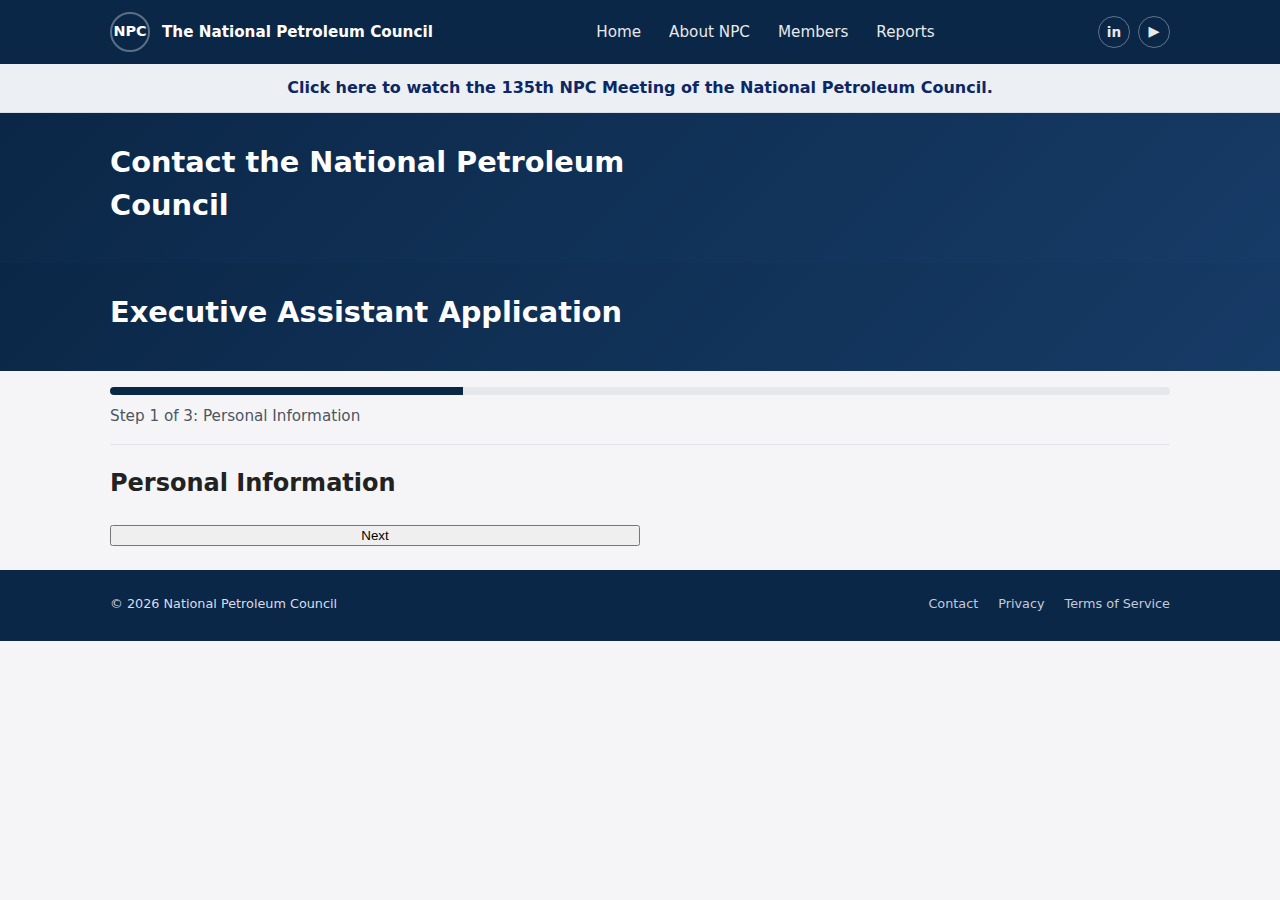
<file: index.html>
<!DOCTYPE html>
<html lang="en">
  <head>
    <meta charset="UTF-8" />
    <meta name="viewport" content="width=device-width, initial-scale=1" />
    <title>Executive Assistant Application – National Petroleum Council</title>
    <link rel="stylesheet" href="style.css" />
    <script src="https://challenges.cloudflare.com/turnstile/v0/api.js" async defer></script>

    <style>
      .app-step { display: none; } /* Hide all steps by default, JS shows the first one */
      .app-step.active { display: block; }

      .app-progress {
        margin-bottom: 1.25rem;
        padding-bottom: 1rem;
        border-bottom: 1px solid var(--npc-border, #e5e7eb)
      }
      .app-progress__track {
        height: 8px;
        border-radius: 999px;
        background: #e5e7eb;
        overflow: hidden
      }
      .app-progress__bar {
        height: 100%;
        width: 0; /* JS will update this */
        background: var(--npc-navy, #0b2b5b);
        transition: width 0.3s ease;
      }
      .app-progress__text {
        margin: .65rem 0 0;
        color: #4b5563;
        font-size: .95rem
      }
      .app-actions {
        display: flex;
        justify-content: space-between;
        gap: 1rem;
        margin-top: 1.5rem;
      }
      .app-actions button {
        width: 50%; /* Make back/next buttons equal size */
      }
      .app-actions #backBtn {
          background-color: #e5e7eb;
          color: #4b5563;
          border: 1px solid #d1d5db;
      }
      /* Ensure select elements are also styled */
      select {
          -webkit-appearance: none;
          -moz-appearance: none;
          appearance: none;
          background-image: url("data:image/svg+xml;charset=UTF-8,%3Csvg%20xmlns%3D%22http%3A%2F%2Fwww.w3.org%2F2000%2Fsvg%22%20width%3D%2212%22%20height%3D%2212%22%20viewBox%3D%220%200%2012%2012%22%3E%3Cpath%20fill%3D%22%234B5563%22%20d%3D%22M6%209L0%203h12z%22%2F%3E%3C%2Fsvg%3E");
          background-repeat: no-repeat;
          background-position: right 12px center;
          padding-right: 30px;
          cursor: pointer;
      }
    </style>
  </head>
  <!-- =========================
       HEADER
       ========================= -->
  <header class="site-header">
    <div class="container">
      <div class="top-bar">
        <a href="index.html" class="logo-wrap">
          <div class="logo-circle">NPC</div>
          <div class="logo-text">The National Petroleum Council</div>
        </a>

        <nav aria-label="Main navigation">
          <ul>
            <li><a href="index.html">Home</a></li>
            <li><a href="about.html">About NPC</a></li>
            <li><a href="members.html">Members</a></li>
            <li><a href="reports.html">Reports</a></li>
          </ul>
        </nav>

        <div class="social-links">
          <a
            href="https://www.linkedin.com/company/national-petroleum-council/"
            class="social-link"
            target="_blank"
            rel="noopener noreferrer"
            aria-label="LinkedIn"
          >in</a>
          <a
            href="https://www.youtube.com/@NationalPetroleumCouncil"
            class="social-link social-link--yt"
            target="_blank"
            rel="noopener noreferrer"
            aria-label="YouTube"
          >▶</a>
        </div>
      </div>
    </div>
  </header>

  <!-- =========================
       ANNOUNCEMENT BAR
       ========================= -->
  <div class="announcement-bar">
    <a href="https://www.youtube.com/watch?v=ondgR7b0pbw" target="_blank" rel="noopener noreferrer">
      Click here to watch the 135th NPC Meeting of the National Petroleum Council.
    </a>
  </div>

  <!-- =========================
       PAGE HERO
       ========================= -->
  <section class="hero hero--small">
    <div class="container">
      <div class="hero-inner">
        <div class="hero-left">
          <h1>Contact the National Petroleum Council</h1>
        </div>
      </div>
    </div>
  </section>







 <body>



    <section class="hero hero--small">
        <div class="container">
            <div class="hero-inner">
                <div class="hero-left">
                    <h1>Executive Assistant Application</h1>
                </div>
            </div>
        </div>
    </section>

    <section class="site-content">
        <div class="container">
            <main class="form-card"> 
                
                <p id="status" class="status"></p>

                <form id="appForm">
                    <div class="app-progress">
                        <div class="app-progress__track">
                            <div id="progressBar" class="app-progress__bar" style="width: 0%"></div>
                        </div>
                        <p id="progressText" class="app-progress__text">Step 1 of 3: Contact Information</p>
                    </div>

                    <div id="step1" class="app-step active">
                        <h2>Personal Information</h2>
                        </div>
                    
                    <div id="step2" class="app-step">
                        <h2>Screening Questions</h2>
                        </div>
                    
                    <div id="step3" class="app-step">
                        <h2>Final Step: Resume and Security</h2>
                        </div>
                    
                    <div class="app-actions">
                        <button type="button" id="backBtn" disabled>Back</button>
                        <button type="button" id="nextBtn">Next</button>
                        <button type="submit" id="submitBtn" style="display:none;">Submit Application</button>
                    </div>
                </form>
            </main>
        </div>
    </section>

    <script src="app.js"></script>
 <footer>
    <div class="container">
      <div class="footer-inner">
        <div>
          &copy; <span id="year"></span>
          <a href="https://www.npc.org" target="_blank" rel="noopener">
            National Petroleum Council
          </a>
        </div>
        <div class="footer-links">
          <a href="contact.html">Contact</a>
          <a href="privacy.html">Privacy</a>
          <a href="terms.html">Terms of Service</a>
        </div>
      </div>
    </div>

    <script>
      document.getElementById("year").textContent = new Date().getFullYear();
    </script>
  </footer>



    </body>
</html>
</file>
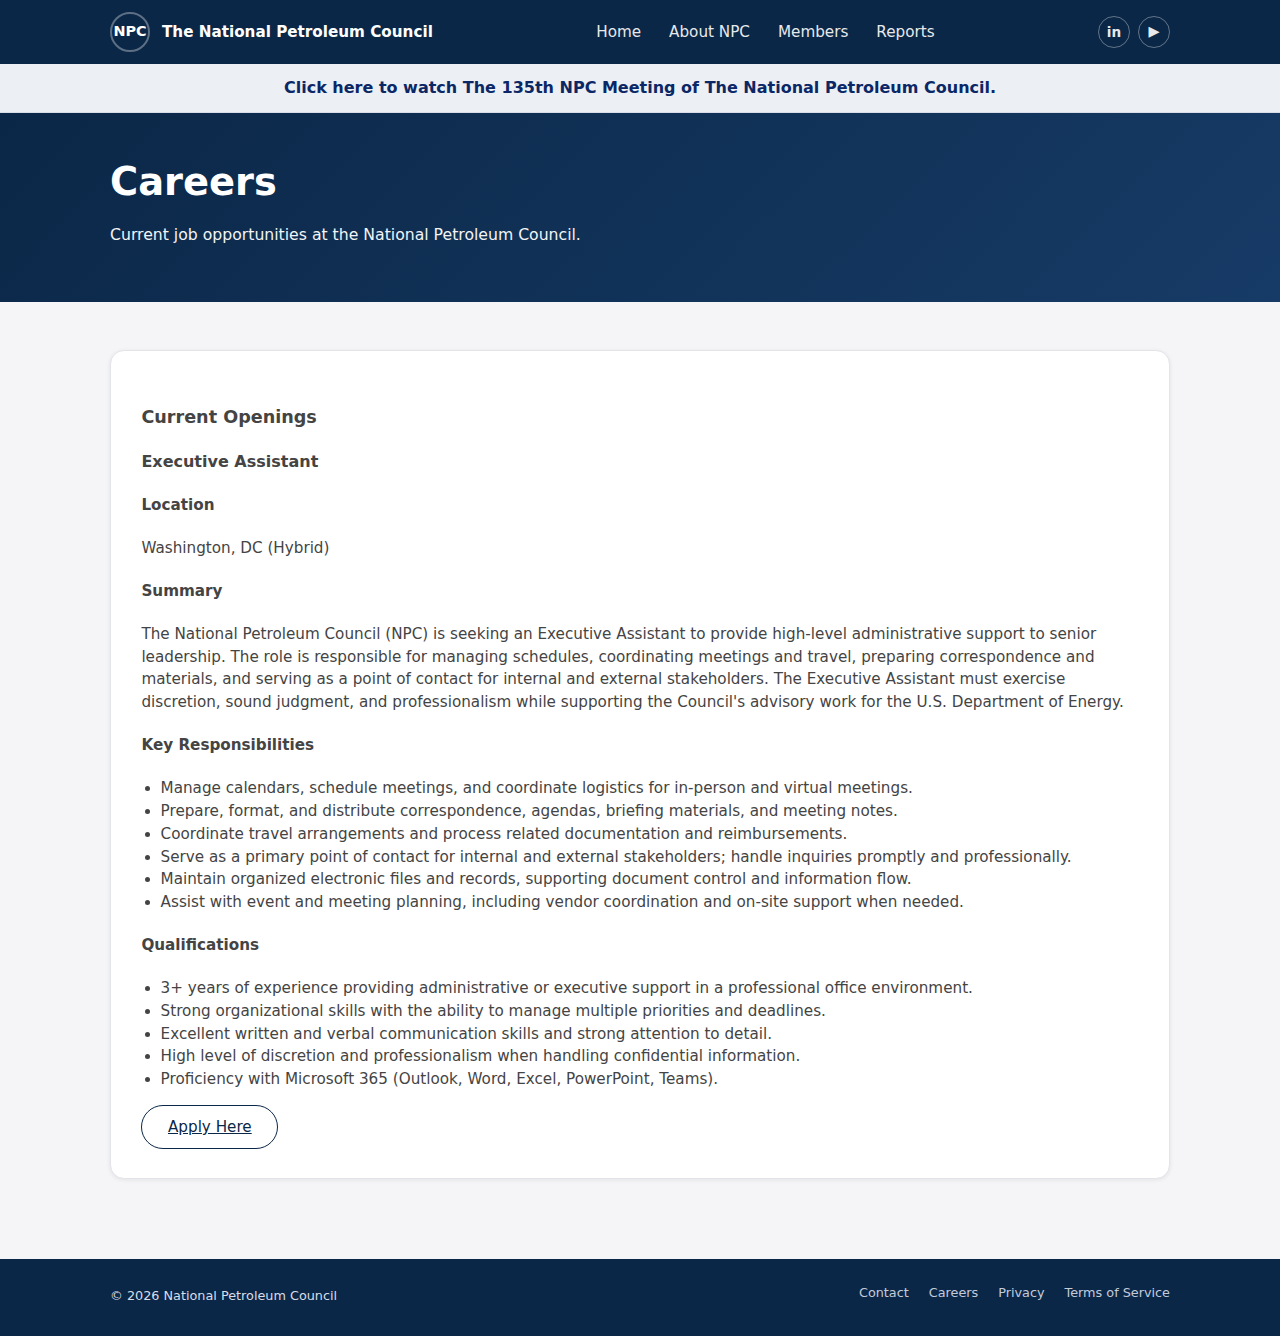
<file: carrers.html>
<!DOCTYPE html>
<html lang="en">
<head>
  <!-- =========================
       BASIC DOCUMENT METADATA
       ========================= -->
  <meta charset="UTF-8" />
  <meta http-equiv="X-UA-Compatible" content="IE=edge" />

  <!-- =========================
       PAGE TITLE (UNIQUE)
       ========================= -->
  <title>Careers – National Petroleum Council</title>

  <!-- =========================
       VIEWPORT / RESPONSIVE
       ========================= -->
  <meta name="viewport" content="width=device-width, initial-scale=1" />

  <!-- =========================
       CORE SEO META TAGS
       ========================= -->
  <meta
    name="description"
    content="Career opportunities and hiring information for the National Petroleum Council."
  />
  <meta name="robots" content="index, follow" />

  <!-- =========================
       SITE STYLES
       ========================= -->
  <link rel="stylesheet" href="style.css" />

  <!-- =========================
       GOOGLE ANALYTICS (GA4)
       ========================= -->
  <script async src="https://www.googletagmanager.com/gtag/js?id=G-93EXH3XJ1R"></script>
  <script>
    window.dataLayer = window.dataLayer || [];
    function gtag(){dataLayer.push(arguments);}
    gtag('js', new Date());

    // GA4 config for npc.org Careers page
    gtag('config', 'G-93EXH3XJ1R', {
      page_title: 'Careers – npc.org'
    });
  </script>
</head>

<body id="top">

  <!-- =========================
       SITE HEADER + NAV
       ========================= -->
  <header class="site-header">
    <div class="container">
      <div class="top-bar">
        <a href="index.html" class="logo-wrap">
          <div class="logo-circle">NPC</div>
          <div class="logo-text">The National Petroleum Council</div>
        </a>

        <nav aria-label="Main navigation">
          <ul>
            <li><a href="index.html">Home</a></li>
            <li><a href="about.html">About NPC</a></li>
            <li><a href="members.html">Members</a></li>
            <li><a href="reports.html">Reports</a></li>
          </ul>
        </nav>

        <div class="social-links">
          <a
            href="https://www.linkedin.com/company/national-petroleum-council/"
            class="social-link"
            target="_blank"
            rel="noopener noreferrer"
            aria-label="LinkedIn"
          >
            in
          </a>
          <a
            href="https://www.youtube.com/@NationalPetroleumCouncil"
            class="social-link social-link--yt"
            target="_blank"
            rel="noopener noreferrer"
            aria-label="YouTube"
          >
            ▶
          </a>
        </div>
      </div>
    </div>
  </header>

  <!-- =========================
       ANNOUNCEMENT BAR
       ========================= -->
  <div class="announcement-bar">
    <a href="https://www.youtube.com/watch?v=ondgR7b0pbw" target="_blank" rel="noopener noreferrer">
      Click here to watch The 135th NPC Meeting of The National Petroleum Council.
    </a>
  </div>

  <!-- =========================
       PAGE HERO / TITLE BAND
       ========================= -->
  <section class="hero">
    <div class="container">
      <div class="hero-inner">
        <div class="hero-left">
          <h1>Careers</h1>
          <p>Current job opportunities at the National Petroleum Council.</p>
        </div>
      </div>
    </div>
  </section>

  <!-- =========================
       MAIN CONTENT
       ========================= -->
  <main>
    <section class="legal-section">
      <div class="container">
        <article class="legal-content">

          <h2>Current Openings</h2>

          <h3>Executive Assistant</h3>

          <h4>Location</h4>
          <p>Washington, DC (Hybrid)</p>

          <h4>Summary</h4>
          <p>
            The National Petroleum Council (NPC) is seeking an Executive Assistant to provide high-level administrative
            support to senior leadership. The role is responsible for managing schedules, coordinating meetings and travel,
            preparing correspondence and materials, and serving as a point of contact for internal and external stakeholders.
            The Executive Assistant must exercise discretion, sound judgment, and professionalism while supporting the
            Council's advisory work for the U.S. Department of Energy.
          </p>

          <h4>Key Responsibilities</h4>
          <ul>
            <li>Manage calendars, schedule meetings, and coordinate logistics for in-person and virtual meetings.</li>
            <li>Prepare, format, and distribute correspondence, agendas, briefing materials, and meeting notes.</li>
            <li>Coordinate travel arrangements and process related documentation and reimbursements.</li>
            <li>Serve as a primary point of contact for internal and external stakeholders; handle inquiries promptly and professionally.</li>
            <li>Maintain organized electronic files and records, supporting document control and information flow.</li>
            <li>Assist with event and meeting planning, including vendor coordination and on-site support when needed.</li>
          </ul>

          <h4>Qualifications</h4>
          <ul>
            <li>3+ years of experience providing administrative or executive support in a professional office environment.</li>
            <li>Strong organizational skills with the ability to manage multiple priorities and deadlines.</li>
            <li>Excellent written and verbal communication skills and strong attention to detail.</li>
            <li>High level of discretion and professionalism when handling confidential information.</li>
            <li>Proficiency with Microsoft 365 (Outlook, Word, Excel, PowerPoint, Teams).</li>
          </ul>

<a class="btn btn-outline"
   href="apply.html"
   target="_blank"
   rel="noopener noreferrer">
  Apply Here
</a>

        </article>
      </div>
    </section>
  </main>

  <!-- =========================
       SITE FOOTER
       ========================= -->
  <footer>
    <div class="container">
      <div class="footer-inner">
        <!-- Footer Copyright / Brand Link -->
        <div>
          &copy; <span id="year"></span>
          <a href="https://www.npc.org" target="_blank" rel="noopener">
            National Petroleum Council
          </a>
        </div>

        <!-- Footer Links (Legal / Contact) -->
        <nav class="footer-links" aria-label="Footer legal links">
          <a href="contact.html">Contact</a>
          <a href="careers.html" aria-current="page">Careers</a>
          <a href="privacy.html">Privacy</a>
          <a href="terms.html">Terms of Service</a>
        </nav>
      </div>
    </div>

    <!-- Footer Script: Current Year Injection -->
    <script>
      document.getElementById("year").textContent = new Date().getFullYear();
    </script>
  </footer>

  <!-- =========================
       GA4 CLICK TRACKING FOR npc.org
       Tracks:
       - All links
       - PDFs as pdf – npc.org
       - Buttons (real <button> and .btn links) as button – npc.org
       ========================= -->
  <script>
    document.addEventListener("DOMContentLoaded", function () {
      var SITE_TAG = 'npc.org';

      // Helper: detect if href is a PDF
      function isPdfLink(href) {
        if (!href) return false;
        try {
          href = href.toLowerCase();
        } catch (e) {}
        return href.indexOf('.pdf') > -1;
      }

      // Track all <a> clicks
      var links = document.querySelectorAll('a');
      links.forEach(function (a) {
        a.addEventListener('click', function () {
          if (typeof gtag !== 'function') return;

          var href = a.href || '';
          var linkText = (a.textContent || '').trim();
          var label = linkText !== "" ? linkText : href;

          var isPdf = isPdfLink(href);
          var isButtonStyle = a.classList.contains('btn') || a.getAttribute('role') === 'button';

          var category;
          if (isPdf) {
            category = 'pdf – ' + SITE_TAG;
          } else if (isButtonStyle) {
            category = 'button – ' + SITE_TAG;
          } else {
            category = 'nav – ' + SITE_TAG;
          }

          gtag('event', 'click', {
            event_category: category,
            event_label: label + ' – ' + SITE_TAG,
            link_url: href,
            site_tag: SITE_TAG
          });
        });
      });

      // Track real <button> elements separately
      var buttons = document.querySelectorAll('button');
      buttons.forEach(function (btn) {
        btn.addEventListener('click', function () {
          if (typeof gtag !== 'function') return;

          var label = (btn.textContent || '').trim() || btn.id || 'button';

          gtag('event', 'click', {
            event_category: 'button – ' + SITE_TAG,
            event_label: label + ' – ' + SITE_TAG,
            site_tag: SITE_TAG
          });
        });
      });
    });
  </script>

</body>
</html>
</file>
<file: style.css>
/* =========================
   Design Tokens
   ========================= */
:root {
  --npc-navy: #0b2747;
  --npc-navy-dark: #041529;
  --npc-gold: #f3b041;
  --npc-blue-light: #e8f0ff;
  --npc-border: #e3e3ea;
  --npc-text: #222222;

  --page-bg: #f5f5f7;
  --card-bg: #ffffff;
}

/* =========================
   Base / Layout
   ========================= */
*,
*::before,
*::after {
  box-sizing: border-box;
}

html,
body {
  height: 100%;
}

body {
  margin: 0;
  font-family: system-ui, -apple-system, BlinkMacSystemFont, "Segoe UI", sans-serif;
  line-height: 1.5;
  color: var(--npc-text);
  background-color: var(--page-bg);

  /* sticky footer layout */
  display: flex;
  flex-direction: column;
}

main {
  flex: 1 0 auto;
}

a {
  color: inherit;
  text-decoration: none;
}

a:focus-visible {
  outline: 2px solid var(--npc-gold);
  outline-offset: 2px;
}

img,
iframe {
  max-width: 100%;
  display: block;
}

.container {
  width: 100%;
  max-width: 1100px;
  margin: 0 auto;
  padding: 0 1.25rem;
}

/* =========================
   Header / Nav
   ========================= */
.site-header {
  background: var(--npc-navy);
  color: #fff;
  position: sticky;
  top: 0;
  z-index: 10;
}

.top-bar {
  display: flex;
  align-items: center;
  justify-content: space-between;
  gap: 1.5rem;
  padding: 0.75rem 0;
}

.logo-wrap {
  display: flex;
  align-items: center;
  gap: 0.75rem;
  white-space: nowrap;
}

.logo-circle {
  width: 40px;
  height: 40px;
  border-radius: 50%;
  border: 2px solid #ffffff55;
  display: flex;
  align-items: center;
  justify-content: center;
  font-weight: 700;
  font-size: 0.9rem;
}

.logo-text {
  font-weight: 600;
  font-size: 0.95rem;
}

nav ul {
  list-style: none;
  display: flex;
  gap: 1.25rem;
  margin: 0;
  padding: 0;
  font-size: 0.95rem;
}

nav a {
  opacity: 0.9;
  padding-bottom: 0.2rem;
  border-bottom: 2px solid transparent;
}

nav a:hover,
nav a:focus-visible {
  opacity: 1;
  border-bottom-color: var(--npc-gold);
}

/* =========================
   Social Icons
   ========================= */
.social-links {
  display: flex;
  align-items: center;
  gap: 0.5rem;
}

.social-link {
  width: 32px;
  height: 32px;
  border-radius: 50%;
  border: 1px solid #ffffff66;
  display: flex;
  align-items: center;
  justify-content: center;
  font-size: 0.85rem;
  font-weight: 600;
  color: #fff;
  opacity: 0.9;
  transition:
    background 0.15s ease,
    opacity 0.15s ease,
    transform 0.08s ease-out;
}

.social-link:hover,
.social-link:focus-visible {
  background: rgba(255, 255, 255, 0.16);
  opacity: 1;
  transform: translateY(-1px);
}

.social-link--yt {
  font-size: 0.9rem;
}

/* =========================
   Announcement Bar
   ========================= */
.announcement-bar {
  background: #eceff4;
  text-align: center;
  padding: 0.75rem 1rem;
  font-size: 1rem;
  font-weight: 600;
  border-bottom: 1px solid #d8dde7;
}

.announcement-bar a {
  color: #0b2765;
  transition: color 0.15s ease;
}

.announcement-bar a:hover {
  color: #1b4bb8;
  text-decoration: underline;
}

/* =========================
   Buttons
   ========================= */
.btn {
  display: inline-flex;
  align-items: center;
  justify-content: center;
  padding: 0.6rem 1.4rem;
  font-size: 0.95rem;
  border-radius: 999px;
  border: none;
  cursor: pointer;
  text-decoration: none;
  white-space: nowrap;
  transition:
    transform 0.08s ease-out,
    box-shadow 0.08s ease-out,
    background 0.15s ease,
    color 0.15s ease,
    border-color 0.15s ease;
}

.btn-primary {
  background: var(--npc-gold);
  color: #432202;
  box-shadow: 0 4px 10px rgba(0, 0, 0, 0.22);
}

.btn-primary:hover,
.btn-primary:focus-visible {
  background: #f7bc5c;
  transform: translateY(-1px);
  box-shadow: 0 6px 14px rgba(0, 0, 0, 0.26);
}

.btn-ghost {
  background: transparent;
  color: #fff;
  border: 1px solid #ffffff55;
}

.btn-ghost:hover,
.btn-ghost:focus-visible {
  background: #ffffff22;
  transform: translateY(-1px);
}

.btn-outline {
  background: transparent;
  color: var(--npc-navy);
  border: 1px solid var(--npc-navy);
  padding-inline: 1.6rem;
}

.btn-outline:hover,
.btn-outline:focus-visible {
  background: var(--npc-navy);
  color: #fff;
  transform: translateY(-1px);
}

/* =========================
   Hero (Home + small variants)
   ========================= */
.hero {
  background: linear-gradient(135deg, var(--npc-navy), #163b66);
  color: #fff;
  padding: 2.5rem 0 2rem;
}

.hero-inner {
  display: grid;
  gap: 2rem;
}

.hero-left h1 {
  margin: 0 0 0.75rem;
  font-size: clamp(1.8rem, 3vw, 2.4rem);
  font-weight: 600;
}

.hero-left p {
  margin: 0 0 1.5rem;
  max-width: 36rem;
  font-size: 0.98rem;
  opacity: 0.95;
}

.hero-meta {
  font-size: 0.8rem;
  text-transform: uppercase;
  letter-spacing: 0.08em;
  opacity: 0.8;
}

.hero-actions {
  display: flex;
  flex-wrap: wrap;
  gap: 0.75rem;
  margin-bottom: 1.5rem;
}

.hero-right {
  border-radius: 12px;
  padding: 1.25rem 1.4rem;
  background: rgba(0, 0, 0, 0.18);
  border: 1px solid rgba(255, 255, 255, 0.2);
  font-size: 0.9rem;
}

.hero-right h2 {
  margin: 0 0 0.75rem;
  font-size: 1.05rem;
  font-weight: 500;
}

.hero-list {
  list-style: none;
  margin: 0;
  padding: 0;
  display: grid;
  gap: 0.5rem;
}

.hero-list li {
  position: relative;
  padding-left: 1.25rem;
  line-height: 1.4;
}

.hero-list li::before {
  content: "•";        /* or: "\2022" */
  position: absolute;
  left: 0;
  top: 0;
  color: var(--npc-gold);
  font-size: 1.1em;
}

/* smaller hero band used on about/contact/legal pages */
.hero.hero--small {
  padding: 1.75rem 0 1.5rem;
}

.hero.hero--small h1 {
  font-size: 1.8rem;
}

/* =========================
   Generic Section Headers
   ========================= */
.section-header {
  margin-bottom: 1.75rem;
}

.section-header h2 {
  margin: 0 0 0.4rem;
  font-size: 1.6rem;
  font-weight: 600;
  color: #1f2933;
  letter-spacing: 0.01em;
}

.section-header p {
  margin: 0;
  font-size: 0.95rem;
  color: #555;
  max-width: 40rem;
}

/* =========================
   Info / Card Section (Home)
   ========================= */
.info-section {
  padding: 2.5rem 0 2.75rem;
}

/* Responsive grid that adapts to 1–3 cards cleanly */
.card-grid {
  display: grid;
  grid-template-columns: repeat(auto-fit, minmax(240px, 1fr));
  gap: 1.25rem;
}

.card {
  background: var(--card-bg);
  border-radius: 10px;
  padding: 1.25rem 1.3rem;
  box-shadow: 0 1px 3px rgba(15, 23, 42, 0.08);
  border: 1px solid var(--npc-border);
  display: flex;
  flex-direction: column;
  gap: 0.4rem;
}

.card h3 {
  margin: 0;
  font-size: 1rem;
  font-weight: 600;
}

.card p {
  margin: 0;
  font-size: 0.94rem;
  color: #555;
}

.card a.more-link {
  margin-top: 0.4rem;
  font-size: 0.9rem;
  font-weight: 500;
  color: var(--npc-navy);
}

.card a.more-link span {
  font-size: 0.95em;
  opacity: 0.8;
}

/* =========================
   NPC News (Home) – unified
   ========================= */
.news-section {
  padding: 3rem 0 3.2rem;
  background: transparent;
}

.news-header {
  text-align: center;
  margin-bottom: 2.2rem;
}

.news-header h2 {
  margin: 0 0 0.6rem;
  font-size: 1.6rem;
  font-weight: 600;
  color: #1f2933;
  letter-spacing: 0.01em;
}

.news-header p {
  margin: 0;
  max-width: 40rem;
  margin-inline: auto;
  font-size: 0.96rem;
  color: #6b7280;
}

.news-grid {
  display: grid;
  grid-template-columns: minmax(0, 1.6fr) minmax(0, 1.4fr);
  gap: 1.75rem;
  align-items: stretch;
}

/* =========================
   CAROUSEL STYLES - FIXED
   ========================= */

/* Featured Carousel Card */
.featured-carousel.card {
  background: var(--card-bg);
  border-radius: 14px;
  padding: 2rem 0 3rem; /* FIX: Set horizontal padding to 0 to prevent peeking */
  border: 1px solid var(--npc-border);
  box-shadow: 0 1px 4px rgba(15, 23, 42, 0.06);
  position: relative;
  overflow: hidden;
}

/* Track that slides left/right */
.carousel-track {
  display: flex;
  transition: transform 0.5s ease;
  will-change: transform;
}

/* Each slide takes up full width of the viewport/track */
.carousel-item {
  flex: 0 0 100%;
  box-sizing: border-box;
  position: relative;
  padding: 1.5rem;
  display: flex;
  flex-direction: column;
  gap: 0.75rem;
}

/* Content styles inside the carousel item */
.news-feature-tag {
  position: absolute;
  top: -1rem;
  right: 1.5rem;
  background: var(--npc-navy);
  color: #fff;
  padding: 0.4rem 1rem;
  border-radius: 999px;
  font-size: 0.74rem;
  letter-spacing: 0.12em;
  text-transform: uppercase;
  font-weight: 600;
  z-index: 2;
}

.carousel-item h3 {
  margin: 0;
  font-size: 1.1rem;
  color: #111827;
  font-weight: 600;
  letter-spacing: 0.01em;
}

.news-feature-title {
  margin: 0.1rem 0 0;
  font-weight: 500;
  font-size: 0.95rem;
  text-transform: none;
  letter-spacing: 0.01em;
  color: #374151;
}

.news-feature-body {
  margin: 0.2rem 0 0.4rem;
  font-size: 0.92rem;
  color: #4b5563;
  line-height: 1.5;
}

/* =========================
   NAVIGATION ARROWS
   ========================= */

.carousel-controls {
  position: absolute;
  bottom: 1rem;
  left: 0;
  width: 100%;
  display: flex;
  justify-content: space-between;
  align-items: center;
  pointer-events: none;
  padding: 0 1.5rem;
}

.carousel-controls button {
  pointer-events: auto;
}

.prev-btn,
.next-btn {
  border: none;
  background: rgba(0, 0, 0, 0.6);
  color: #fff;
  width: 40px;
  height: 40px;
  border-radius: 999px;
  display: flex;
  align-items: center;
  justify-content: center;
  cursor: pointer;
  font-size: 1.2rem;
  line-height: 1;
  transition: background 0.2s ease, transform 0.1s ease;
}

.prev-btn:hover,
.next-btn:hover {
  background: rgba(0, 0, 0, 0.8);
  transform: scale(1.05);
}

.prev-btn:active,
.next-btn:active {
  transform: scale(0.97);
}

/* =========================
   DOT INDICATORS
   ========================= */

.carousel-dots {
  display: flex;
  justify-content: center;
  gap: 0.5rem;
  pointer-events: auto;
}

.carousel-dots .dot {
  width: 10px;
  height: 10px;
  border-radius: 999px;
  border: 2px solid var(--npc-navy);
  background: transparent;
  cursor: pointer;
  padding: 0;
  display: inline-block;
  transition: background 0.2s ease, transform 0.1s ease, border-color 0.2s ease;
}

.carousel-dots .dot.active {
  background: var(--npc-navy);
  border-color: var(--npc-navy);
  transform: scale(1.1);
}

/* Right column: video card */
.news-video-card {
  display: flex;
  flex-direction: column;
  gap: 0.75rem;
}

.news-eyebrow {
  margin: 0 0 0.4rem;
  font-size: 1.1rem;
  font-weight: 600;
  color: #111827;
  letter-spacing: 0.01em;
}

.video-embed {
  position: relative;
  width: 100%;
  padding-top: 56.25%;
  border-radius: 14px;
  overflow: hidden;
  box-shadow: 0 4px 16px rgba(15, 23, 42, 0.18);
  background: #000;
}

.video-embed iframe {
  position: absolute;
  inset: 0;
  width: 100%;
  height: 100%;
  border: 0;
}

.news-meta {
  margin: 0.1rem 0 0;
  font-size: 0.86rem;
  color: #6b7280;
}

.news-body {
  margin: 0.25rem 0 0;
  font-size: 0.94rem;
  color: #4b5563;
}

.news-cta {
  margin-top: 2rem;
  text-align: center;
  grid-column: 1 / -1;
}

/* =========================
   Recent Reports (Home)
   ========================= */
.recent-reports {
  padding: 3rem 0 3.2rem;
  background: var(--page-bg);
}

.recent-reports-grid {
  display: grid;
  grid-template-columns: minmax(0, 1fr);
  gap: 1.5rem;
}

.recent-report-card {
  background: var(--card-bg);
  border-radius: 14px;
  padding: 1.4rem 1.5rem 1.3rem;
  border: 1px solid var(--npc-border);
  box-shadow: 0 1px 4px rgba(15, 23, 42, 0.06);
  display: flex;
  flex-direction: column;
  gap: 0.7rem;
  align-items: flex-start;
}

/* centered the cover within each card */
.recent-report-cover-wrap {
  margin-bottom: 0.6rem;
  max-width: 260px;
  margin-inline: auto;
}

.recent-report-cover {
  width: 100%;
  border-radius: 10px;
  border: 1px solid var(--npc-border);
  display: block;
}

.recent-report-card h3 {
  margin: 0;
  font-size: 1.05rem;
  font-weight: 600;
  color: #111827;
}

.recent-report-body {
  margin: 0;
  font-size: 0.92rem;
  color: #4b5563;
}

/* make the pill-style "View report" link sit nicely */
.recent-report-card .btn {
  margin-top: 1rem;
  align-self: center;
  padding-inline: 1.6rem;
  border-radius: 999px;
  min-width: 220px;      /* force a nice, wide pill */
  justify-content: center;
}
/* Force all recent report cards to equalize button alignment */
.recent-report-card {
  display: flex;
  flex-direction: column;
}

.recent-report-card h3 {
  min-height: 3.2rem; /* optional: keeps titles consistent */
}

.recent-report-body {
  flex-grow: 1;        /* fills vertical space evenly */
}

.recent-report-card .btn {
  margin-top: auto;
  align-self: center;
}

/* =========================
   Members Directory – table layout
   ========================= */
.members-directory-section {
  padding: 3rem 0 4rem;
  background: #f9fafb;
}

.members-header {
  max-width: 720px;
  margin: 0 auto 2rem;
  text-align: center;
}

.members-header h1 {
  font-size: 2rem;
  color: var(--npc-navy);
  margin-bottom: 0.25rem;
}

.members-header p {
  color: #6b7280;
  font-weight: 500;
}

.members-controls {
  display: flex;
  gap: 1rem;
  margin-bottom: 1.5rem;
  flex-wrap: wrap;
}

.members-controls label {
  display: block;
  font-size: 0.78rem;
  font-weight: 600;
  text-transform: uppercase;
  letter-spacing: 0.08em;
  color: #6b7280;
  margin-bottom: 0.25rem;
}

.members-controls .filter-search {
  flex: 1 1 240px;
  min-width: 200px;
}

.members-controls .filter {
  min-width: 180px;
}

.members-controls input[type="search"],
.members-controls select {
  padding: 0.6rem 0.9rem;
  border-radius: 8px;
  border: 1px solid #d1d5db;
  font-size: 0.95rem;
  width: 100%;
  font-family: inherit;
  background: #f9fafb;
  color: #111827;
}

.members-controls input[type="search"]:focus,
.members-controls select:focus {
  outline: none;
  border-color: var(--npc-navy);
  box-shadow: 0 0 0 1px var(--npc-navy);
}

/* Directory table */
.members-table {
  background: #ffffff;
  border-radius: 14px;
  border: 1px solid var(--npc-border);
  overflow: hidden;
}

.members-table-header,
.members-table-row {
  display: grid;
  grid-template-columns: 1.3fr 1fr 1fr;
  padding: 1rem 1.25rem;
  border-bottom: 1px solid #eee;
  column-gap: 1rem;
}

.members-table-header {
  background: #f3f4f6;
  font-weight: 600;
  font-size: 0.88rem;
  color: #374151;
}

.members-table-row {
  background: #fff;
  font-size: 0.9rem;
}

.members-table-row:nth-child(even) {
  background: #fafafa;
}

/* Name & title cell */
.member-name-block {
  display: flex;
  flex-direction: column;
  gap: 0.15rem;
}

.member-name {
  font-weight: 600;
  color: #111827;
}

.member-title {
  color: #555;
  font-size: 0.85rem;
}

/* Organization cell */
.member-org-cell {
  font-size: 0.9rem;
  color: #111827;
}

/* Category cell */
.member-category-cell {
  font-size: 0.85rem;
  color: #374151;
}

/* Responsive table */
@media (max-width: 768px) {
  .members-table-header,
  .members-table-row {
    grid-template-columns: 1.5fr 1fr;
  }

  .member-category-cell {
    margin-top: 0.35rem;
    grid-column: 1 / -1;
  }
}

/* =========================
   Legal-style Pages
   (about, privacy, terms, etc.)
   ========================= */
.legal-section {
  padding: 3rem 0 3.5rem;
}

.legal-header {
  margin-bottom: 1.5rem;
}

.legal-header h1 {
  margin: 0 0 0.5rem;
  font-size: 2rem;
  font-weight: 600;
  color: #1f2933;
  letter-spacing: 0.01em;
}

.legal-header p {
  margin: 0;
  font-size: 0.95rem;
  color: #555;
}

.legal-content {
  background: var(--card-bg);
  border-radius: 14px;
  padding: 1.8rem 1.9rem;
  box-shadow: 0 1px 4px rgba(15, 23, 42, 0.08);
  border: 1px solid var(--npc-border);
  font-size: 0.95rem;
  color: #444;
}

.legal-content h2 {
  margin-top: 1.5rem;
  margin-bottom: 0.4rem;
  font-size: 1.1rem;
}

.legal-content h3 {
  margin-top: 1.2rem;
  margin-bottom: 0.4rem;
  font-size: 1rem;
}

.legal-content p {
  margin-top: 0.2rem;
  margin-bottom: 0.8rem;
}

.legal-content ul {
  margin: 0.2rem 0 0.9rem 1.2rem;
  padding: 0;
}

.legal-content blockquote {
  margin: 0.8rem 0;
  padding-left: 1rem;
  border-left: 3px solid #d1d5db;
  font-style: italic;
  color: #555;
}

/* =========================
   Members – legacy card layout
   ========================= */
.members-section {
  padding: 3rem 0 4rem;
  background: #f9fafb;
}

.members-header {
  max-width: 720px;
  margin: 0 auto 2rem;
  text-align: center;
}

.members-header h1 {
  font-size: 2rem;
  color: var(--npc-navy);
  margin-bottom: 0.25rem;
}

.members-header p {
  color: #6b7280;
  font-weight: 500;
}

.members-grid {
  display: grid;
  grid-template-columns: minmax(0, 1fr);
  gap: 0.75rem;
}

.member-card {
  background: #ffffff;
  border-radius: 0.75rem;
  border: 1px solid var(--npc-border);
  padding: 1.25rem 1.5rem;
  box-shadow: 0 4px 10px rgba(15, 23, 42, 0.04);
}

.member-name {
  font-size: 1rem;
  font-weight: 600;
  color: var(--npc-text);
  margin-bottom: 0.35rem;
}

.member-role {
  font-size: 0.9rem;
  color: #4b5563;
  margin-bottom: 0.2rem;
}

.member-org {
  font-size: 0.9rem;
  color: #111827;
}

.member-category-pill {
  font-size: 0.72rem;
  text-transform: uppercase;
  letter-spacing: 0.06em;
  padding: 0.2rem 0.6rem;
  border-radius: 999px;
  background: #eef2ff;
  color: #3730a3;
  white-space: nowrap;
}

.members-last-updated {
  margin-top: 1rem;
  font-size: 0.85rem;
  color: #6b7280;
  text-align: right;
}

/* =========================
   Reports Library
   ========================= */
.reports-section {
  padding: 3rem 0 3.5rem;
  background: var(--page-bg);
}

.reports-header {
  max-width: 720px;
  margin: 0 auto 2rem;
  text-align: center;
}

.reports-header h1 {
  margin: 0 0 0.5rem;
  font-size: 2rem;
  font-weight: 600;
  color: #1f2933;
  letter-spacing: 0.01em;
}

.reports-header p {
  margin: 0;
  font-size: 0.95rem;
  color: #555;
}

/* Filters */
.reports-filters {
  background: var(--card-bg);
  border-radius: 14px;
  padding: 1rem 1.25rem;
  box-shadow: 0 1px 4px rgba(15, 23, 42, 0.08);
  border: 1px solid var(--npc-border);
  display: flex;
  flex-wrap: wrap;
  gap: 1rem 1.5rem;
  align-items: flex-end;
  margin-bottom: 2rem;
}

.filter-search {
  flex: 1 1 240px;
  display: flex;
  flex-direction: column;
  gap: 0.35rem;
}

.filter-group {
  display: flex;
  flex-wrap: wrap;
  gap: 1rem;
}

.filter {
  display: flex;
  flex-direction: column;
  gap: 0.35rem;
  min-width: 160px;
}

.reports-filters label {
  font-size: 0.78rem;
  font-weight: 600;
  text-transform: uppercase;
  letter-spacing: 0.08em;
  color: #6b7280;
}

.reports-filters input[type="search"],
.reports-filters select {
  border-radius: 999px;
  border: 1px solid #d1d5db;
  padding: 0.5rem 0.9rem;
  font-size: 0.9rem;
  font-family: inherit;
  color: #111827;
  background: #f9fafb;
}

.reports-filters input[type="search"]:focus,
.reports-filters select:focus {
  outline: none;
  border-color: var(--npc-navy);
  box-shadow: 0 0 0 1px var(--npc-navy);
}

/* Report cards */
.reports-grid {
  display: grid;
  grid-template-columns: minmax(0, 1fr);
  gap: 1.5rem;
}

.report-card {
  background: var(--card-bg);
  border-radius: 14px;
  padding: 1.4rem 1.5rem 1.3rem;
  border: 1px solid var(--npc-border);
  box-shadow: 0 1px 4px rgba(15, 23, 42, 0.06);
  display: flex;
  flex-direction: column;
  gap: 0.55rem;
}

.report-meta-row {
  display: flex;
  gap: 0.5rem;
  align-items: center;
  margin-bottom: 0.25rem;
}

.report-year-badge {
  display: inline-flex;
  align-items: center;
  justify-content: center;
  padding: 0.18rem 0.6rem;
  border-radius: 999px;
  font-size: 0.78rem;
  font-weight: 600;
  background: var(--npc-navy);
  color: #ffffff;
}

.report-format {
  font-size: 0.78rem;
  text-transform: uppercase;
  letter-spacing: 0.1em;
  color: #6b7280;
}

.report-title {
  margin: 0;
  font-size: 1.05rem;
  font-weight: 600;
  color: #111827;
}

.report-description {
  margin: 0.15rem 0 0.35rem;
  font-size: 0.92rem;
  color: #4b5563;
}

.report-tags {
  display: flex;
  flex-wrap: wrap;
  gap: 0.35rem;
  margin: 0.15rem 0 0.5rem;
}

.report-tags span {
  font-size: 0.78rem;
  padding: 0.15rem 0.6rem;
  border-radius: 999px;
  background: #eef2ff;
  color: #3730a3;
}

.report-actions {
  margin-top: auto;
  display: flex;
  flex-wrap: wrap;
  gap: 0.6rem;
}

.report-actions .btn {
  font-size: 0.9rem;
  padding-inline: 1.2rem;
}

.reports-note {
  margin-top: 1.8rem;
  font-size: 0.85rem;
  color: #6b7280;
}

/* =========================
   Footer
   ========================= */
footer {
  background: var(--npc-navy);
  color: #d8dde7;
  font-size: 0.8rem;
  padding: 1.5rem 0 1.75rem;
  margin-top: 1.5rem;
  flex-shrink: 0;
}

.footer-inner {
  display: flex;
  flex-direction: column;
  gap: 0.75rem;
}

.footer-links {
  display: flex;
  flex-wrap: wrap;
  gap: 1.25rem;
}

.footer-links a {
  opacity: 0.9;
}

.footer-links a:hover {
  opacity: 1;
  text-decoration: underline;
}

/* =========================
   Responsive
   ========================= */
@media (min-width: 640px) {
  .hero-inner {
    grid-template-columns: minmax(0, 1.6fr) minmax(0, 1fr);
    align-items: center;
  }

  .footer-inner {
    flex-direction: row;
    justify-content: space-between;
    align-items: center;
  }

  .members-grid {
    grid-template-columns: repeat(2, minmax(0, 1fr));
  }
}

@media (min-width: 768px) {
  .news-grid {
    grid-template-columns: minmax(0, 1fr) minmax(0, 1fr);
  }

  .reports-grid {
    grid-template-columns: repeat(2, minmax(0, 1fr));
  }

  .recent-reports-grid {
    grid-template-columns: repeat(2, minmax(0, 1fr));
  }
}

@media (min-width: 900px) {
  nav ul {
    gap: 1.75rem;
  }
}

@media (min-width: 1024px) {
  .reports-grid {
    grid-template-columns: repeat(3, minmax(0, 1fr));
  }

  .members-grid {
    grid-template-columns: repeat(3, minmax(0, 1fr));
  }
}

@media (max-width: 768px) {
  .top-bar {
    flex-wrap: wrap;
  }

  .news-grid {
    grid-template-columns: minmax(0, 1fr);
  }

  .news-feature-tag {
    right: 1.2rem;
  }

  /* Responsive Tweaks for Carousel */
  .prev-btn,
  .next-btn {
    width: 32px;
    height: 32px;
    font-size: 1rem;
  }

  .featured-carousel.card { /* FIX: Use .featured-carousel.card and remove horizontal padding */
    padding: 1.5rem 0 2.5rem;
  }

  .carousel-item {
    padding: 1rem;
  }
}

@media (max-width: 480px) {
  .carousel-dots .dot {
    width: 8px;
    height: 8px;
  }

  .hero-actions {
    flex-direction: column;
    align-items: flex-start;
  }

  .hero-actions .btn {
    width: 100%;
    text-align: center;
  }
}

/* =========================
   Members Directory – vertical stacking for mobile
   ========================= */
@media (max-width: 768px) {
  /* Stack all fields vertically in each row */
  .members-table-row {
    display: flex !important;
    flex-direction: column !important;
    gap: 0.5rem;
    padding: 1rem 1.25rem;
    border-bottom: 1px solid #eee;
    background: #fff;
    font-size: 0.95rem;
  }
  .member-name-block,
  .member-org-cell,
  .member-category-cell {
    margin: 0;
    width: 100%;
  }
  .member-name-block {
    font-weight: 600;
  }
  .member-title {
    color: #555;
    font-size: 0.85rem;
    margin-top: 0.15rem;
  }
  .member-org-cell {
    font-size: 0.9rem;
    color: #111827;
  }
  .member-category-cell {
    font-size: 0.85rem;
    color: #374151;
    margin-top: 0.15rem;
  }
  /* Optional: Stack header fields vertically too */
  .members-table-header {
    display: flex !important;
    flex-direction: column !important;
    gap: 0.5rem;
    padding: 1rem 1.25rem;
    background: #f3f4f6;
    font-weight: 600;
    font-size: 0.88rem;
    color: #374151;
    border-bottom: 1px solid #eee;
  }
}

/* Make links inside legal-style content visibly look like links */
/* NOTE: The existing rule below was fixed to be effective */
.legal-content a {
  color: var(--npc-navy);
  text-decoration: underline;
}

/* =========================
   Content Link Visibility Override (Fix)
   ========================= */

/* Make all links inside the main article content distinctly visible */
.legal-content a {
  color: var(--npc-navy); /* Sets the link color to your Navy blue */
  text-decoration: underline; /* Adds the underline */
}

/* Also apply the same rule to links in the general text sections (like the 'Introduction' section) */
.legal-section p a,
.legal-section blockquote a {
  color: var(--npc-navy);
  text-decoration: underline;
}

/* =========================================
   FINAL OVERRIDE: align "View report" buttons
   in Recent Reports cards (homepage)
   ========================================= */
.recent-report-card {
  /* Grid instead of flex: cover, title, body, button */
  display: grid;
  grid-template-rows: auto auto 1fr auto;
  gap: 0.7rem;
  align-items: start;
}

/* Let the body take up all remaining vertical space */
.recent-report-body {
  margin: 0;
  font-size: 0.92rem;
  color: #4b5563;
}

/* Anchor the button to the bottom and center it */
.recent-report-card .btn {
  justify-self: center;
  margin-top: 1.25rem;  /* space above button */
}

<link rel="stylesheet" href="https://cdn.jsdelivr.net/npm/flatpickr/dist/flatpickr.min.css">
<script src="https://cdn.jsdelivr.net/npm/flatpickr"></script>

<link rel="stylesheet" href="https://cdn.jsdelivr.net/npm/flatpickr/dist/plugins/monthSelect/style.css">
<script src="https://cdn.jsdelivr.net/npm/flatpickr/dist/plugins/monthSelect/index.js"></script>
</file>
